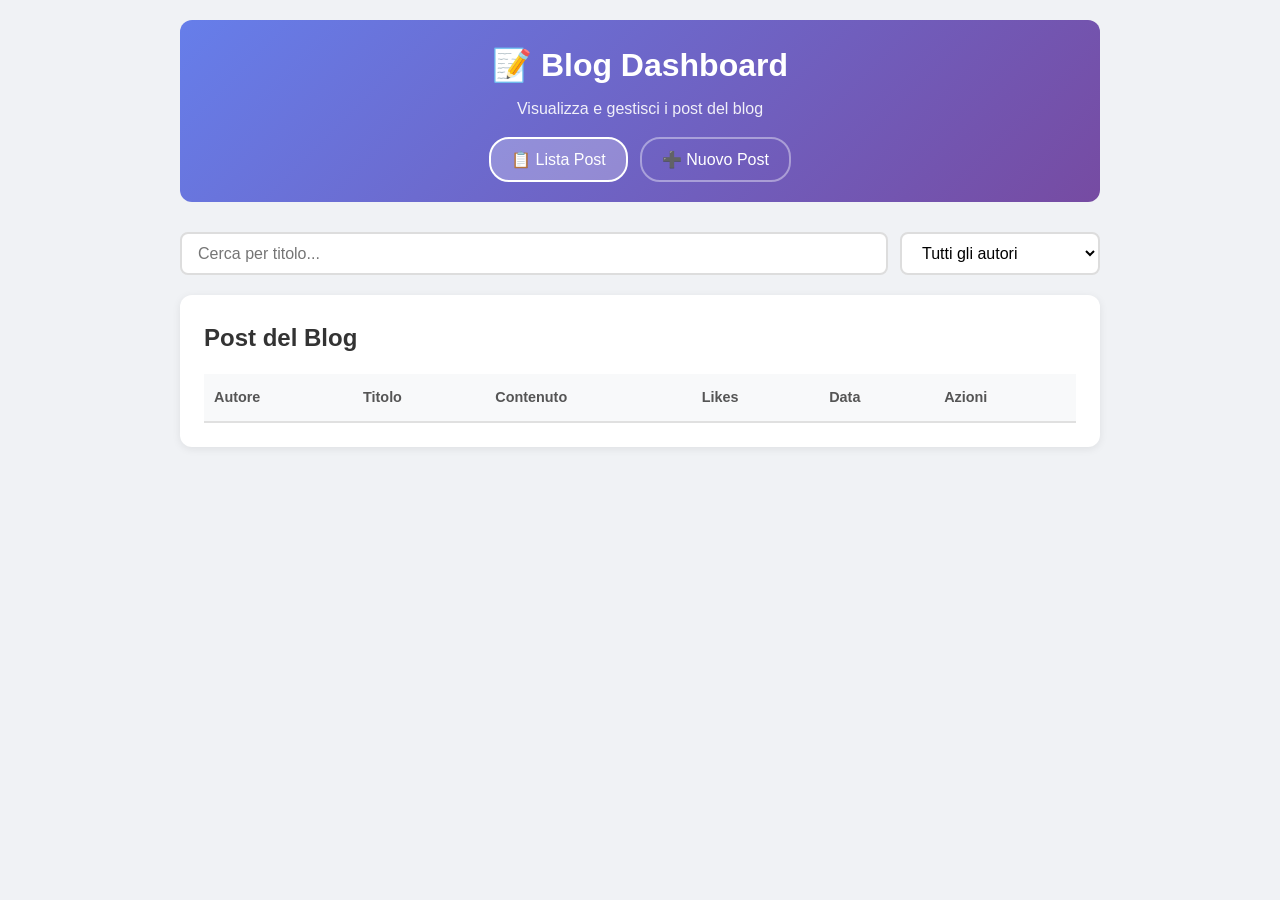
<file: index.html>
<!DOCTYPE html>
<html lang="it">

<head>
    <meta charset="UTF-8">
    <meta name="viewport" content="width=device-width, initial-scale=1.0">
    <title>Blog Dashboard</title>
    <link rel="stylesheet" href="style.css">
</head>

<body>
    <div class="container">
        <header>
            <h1>📝 Blog Dashboard</h1>
            <p class="subtitle">Visualizza e gestisci i post del blog</p>
            <nav class="navigation">
                <a href="index.html" class="nav-link active">📋 Lista Post</a>
                <a href="nuovo.html" class="nav-link">➕ Nuovo Post</a>
            </nav>
        </header>

        <!-- FILTRI -->
        <div class="filters-section">
            <input type="text" id="searchInput" class="search-bar" placeholder="Cerca per titolo...">
            <select id="authorFilter" class="filter-select">
                <option value="">Tutti gli autori</option>
                <!-- Opzioni generate dinamicamente -->
            </select>
        </div>

        <!-- TABELLA POST -->
        <!--
        Qui manca la tabella.
        La struttura sarà:
            - Un div con classe "table-section"
            - Un h2 con il titolo "Post del Blog"
            - Una tabella con id "postsTable" che contiene:
                - Thead con le intestazioni: Autore, Titolo, Contenuto, Likes, Data, Azioni
                - Tbody con id "postsTableBody" dove verranno inserite le righe dinamicamente
        -->
        <div class="table-section">
            <h2>Post del Blog</h2>
            <table>
                <thead>
                    <tr>
                        <th>Autore</th>
                        <th>Titolo</th>
                        <th>Contenuto</th>
                        <th>Likes</th>
                        <th>Data</th>
                        <th>Azioni</th>
                    </tr>
                </thead>
                <tbody id="postsTableBody">
                </tbody>
            </table>
        </div>

        <!-- MESSAGGIO (per stato vuoto o errori) -->
        <div id="message" class="message nascosto"></div>
    </div>

    <script src="index.js"></script>
</body>

</html>
</file>
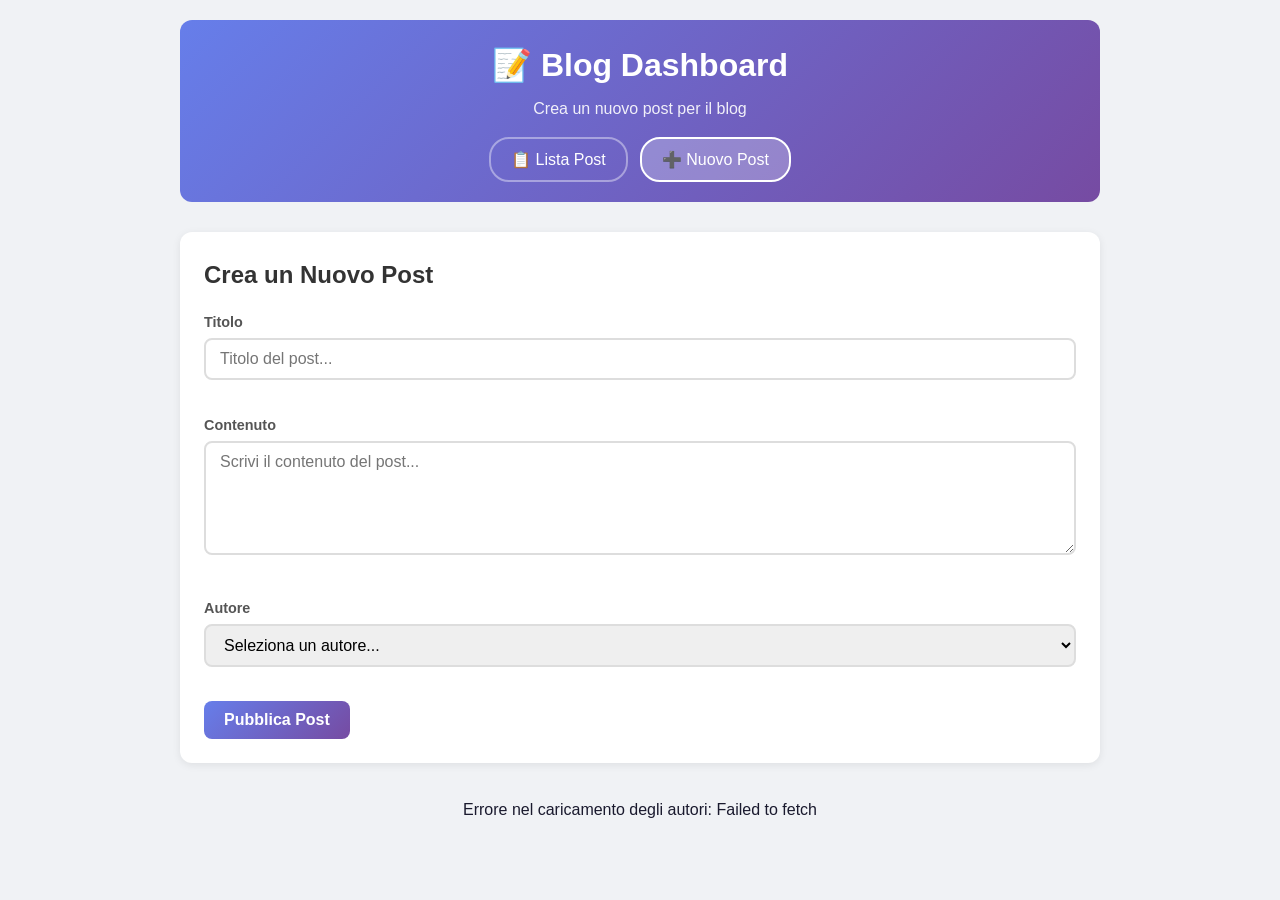
<file: nuovo.html>
<!DOCTYPE html>
<html lang="it">
<head>
    <meta charset="UTF-8">
    <meta name="viewport" content="width=device-width, initial-scale=1.0">
    <title>Nuovo Post - Blog Dashboard</title>
    <link rel="stylesheet" href="style.css">
</head>
<body>
    <div class="container">
        <header>
            <h1>📝 Blog Dashboard</h1>
            <p class="subtitle">Crea un nuovo post per il blog</p>
            <nav class="navigation">
                <a href="index.html" class="nav-link">📋 Lista Post</a>
                <a href="nuovo.html" class="nav-link active">➕ Nuovo Post</a>
            </nav>
        </header>

        <!-- FORM NUOVO POST -->
        <div class="form-section">
            <h2>Crea un Nuovo Post</h2>
            <form id="postForm">
                <div class="form-group">
                    <label for="postTitolo">Titolo</label>
                    <input type="text" id="postTitolo" placeholder="Titolo del post...">
                    <span class="error-msg" id="titoloError"></span>
                </div>
                <div class="form-group">
                    <label for="postContenuto">Contenuto</label>
                    <textarea id="postContenuto" rows="5" placeholder="Scrivi il contenuto del post..."></textarea>
                    <span class="error-msg" id="contenutoError"></span>
                </div>
                <div class="form-group">
                    <label for="postAutore">Autore</label>
                    <select id="postAutore">
                        <option value="">Seleziona un autore...</option>
                        <!-- Opzioni generate dinamicamente -->
                    </select>
                    <span class="error-msg" id="autoreError"></span>
                </div>
                <button type="submit" class="btn btn-primary">Pubblica Post</button>
            </form>
        </div>

        <!-- MESSAGGIO di conferma o errore -->
        <div id="message" class="message nascosto"></div>
    </div>

    <script src="nuovo.js"></script>
</body>
</html>
</file>
<file: style.css>
/* ===== RESET & BASE ===== */
* {
    margin: 0;
    padding: 0;
    box-sizing: border-box;
}

body {
    font-family: 'Segoe UI', Tahoma, Geneva, Verdana, sans-serif;
    background-color: #f0f2f5;
    color: #1a1a2e;
    line-height: 1.6;
}

/* ===== CONTAINER ===== */
.container {
    max-width: 960px;
    margin: 0 auto;
    padding: 20px;
}

/* ===== HEADER ===== */
header {
    text-align: center;
    margin-bottom: 30px;
    padding: 20px;
    background: linear-gradient(135deg, #667eea 0%, #764ba2 100%);
    border-radius: 12px;
    color: white;
}

header h1 {
    font-size: 2rem;
    margin-bottom: 5px;
}

.subtitle {
    opacity: 0.9;
    font-size: 1rem;
}

/* ===== NAVIGAZIONE ===== */
.navigation {
    margin-top: 15px;
    display: flex;
    justify-content: center;
    gap: 12px;
}

.nav-link {
    color: white;
    text-decoration: none;
    padding: 8px 20px;
    border-radius: 20px;
    border: 2px solid rgba(255, 255, 255, 0.4);
    transition: all 0.3s;
    font-weight: 500;
}

.nav-link:hover {
    background: rgba(255, 255, 255, 0.2);
    border-color: white;
}

.nav-link.active {
    background: rgba(255, 255, 255, 0.25);
    border-color: white;
}

/* ===== FILTRI ===== */
.filters-section {
    display: flex;
    gap: 12px;
    margin-bottom: 20px;
}

.search-bar {
    flex: 1;
    padding: 10px 16px;
    border: 2px solid #ddd;
    border-radius: 8px;
    font-size: 1rem;
    transition: border-color 0.3s;
}

.search-bar:focus {
    border-color: #667eea;
    outline: none;
}

.filter-select {
    padding: 10px 16px;
    border: 2px solid #ddd;
    border-radius: 8px;
    font-size: 1rem;
    background: white;
    cursor: pointer;
    min-width: 200px;
}

.filter-select:focus {
    border-color: #667eea;
    outline: none;
}

/* ===== FORM ===== */
.form-section {
    background: white;
    padding: 24px;
    border-radius: 12px;
    margin-bottom: 20px;
    box-shadow: 0 2px 8px rgba(0, 0, 0, 0.08);
}

.form-section h2 {
    margin-bottom: 16px;
    color: #333;
}

.form-group {
    margin-bottom: 14px;
}

.form-group label {
    display: block;
    margin-bottom: 4px;
    font-weight: 600;
    color: #555;
    font-size: 0.9rem;
}

.form-group input,
.form-group textarea,
.form-group select {
    width: 100%;
    padding: 10px 14px;
    border: 2px solid #ddd;
    border-radius: 8px;
    font-size: 1rem;
    font-family: inherit;
    transition: border-color 0.3s;
}

.form-group input:focus,
.form-group textarea:focus,
.form-group select:focus {
    border-color: #667eea;
    outline: none;
}

.error-msg {
    color: #e74c3c;
    font-size: 0.85rem;
    margin-top: 4px;
    display: block;
    min-height: 1.2em;
}

/* ===== BOTTONI ===== */
.btn {
    padding: 10px 20px;
    border: none;
    border-radius: 8px;
    font-size: 1rem;
    cursor: pointer;
    transition: all 0.3s;
    font-weight: 600;
}

.btn-primary {
    background: linear-gradient(135deg, #667eea 0%, #764ba2 100%);
    color: white;
}

.btn-primary:hover {
    opacity: 0.9;
    transform: translateY(-1px);
}

.btn-delete {
    background: #e74c3c;
    color: white;
    border: none;
    padding: 6px 14px;
    border-radius: 6px;
    cursor: pointer;
    font-size: 0.85rem;
}

.btn-delete:hover {
    background: #c0392b;
}

/* ===== TABELLA ===== */
.table-section {
    background: white;
    padding: 24px;
    border-radius: 12px;
    box-shadow: 0 2px 8px rgba(0, 0, 0, 0.08);
    margin-bottom: 20px;
}

.table-section h2 {
    margin-bottom: 16px;
    color: #333;
}

table {
    width: 100%;
    border-collapse: collapse;
}

thead th {
    background: #f8f9fa;
    padding: 12px 10px;
    text-align: left;
    font-weight: 600;
    color: #555;
    border-bottom: 2px solid #e0e0e0;
    font-size: 0.9rem;
}

tbody tr {
    border-bottom: 1px solid #eee;
    transition: background 0.2s;
}

tbody tr:hover {
    background: #f8f9ff;
}

tbody td {
    padding: 12px 10px;
    font-size: 0.95rem;
}

.truncated {
    color: #777;
    font-size: 0.9rem;
}

/* ===== MESSAGGI ===== */
.message {
    padding: 14px 20px;
    border-radius: 8px;
    text-align: center;
    font-weight: 500;
    margin: 10px 0;
}

.message.success {
    background: #d4edda;
    color: #155724;
    border: 1px solid #c3e6cb;
}

.message.error {
    background: #f8d7da;
    color: #721c24;
    border: 1px solid #f5c6cb;
}

.nascosto {
    display: none;
}

/* ===== RESPONSIVE ===== */
@media (max-width: 768px) {
    .filters-section {
        flex-direction: column;
    }

    .filter-select {
        min-width: 100%;
    }

    table {
        font-size: 0.85rem;
    }

    thead th,
    tbody td {
        padding: 8px 6px;
    }

    .navigation {
        flex-direction: column;
        align-items: center;
    }
}
</file>
